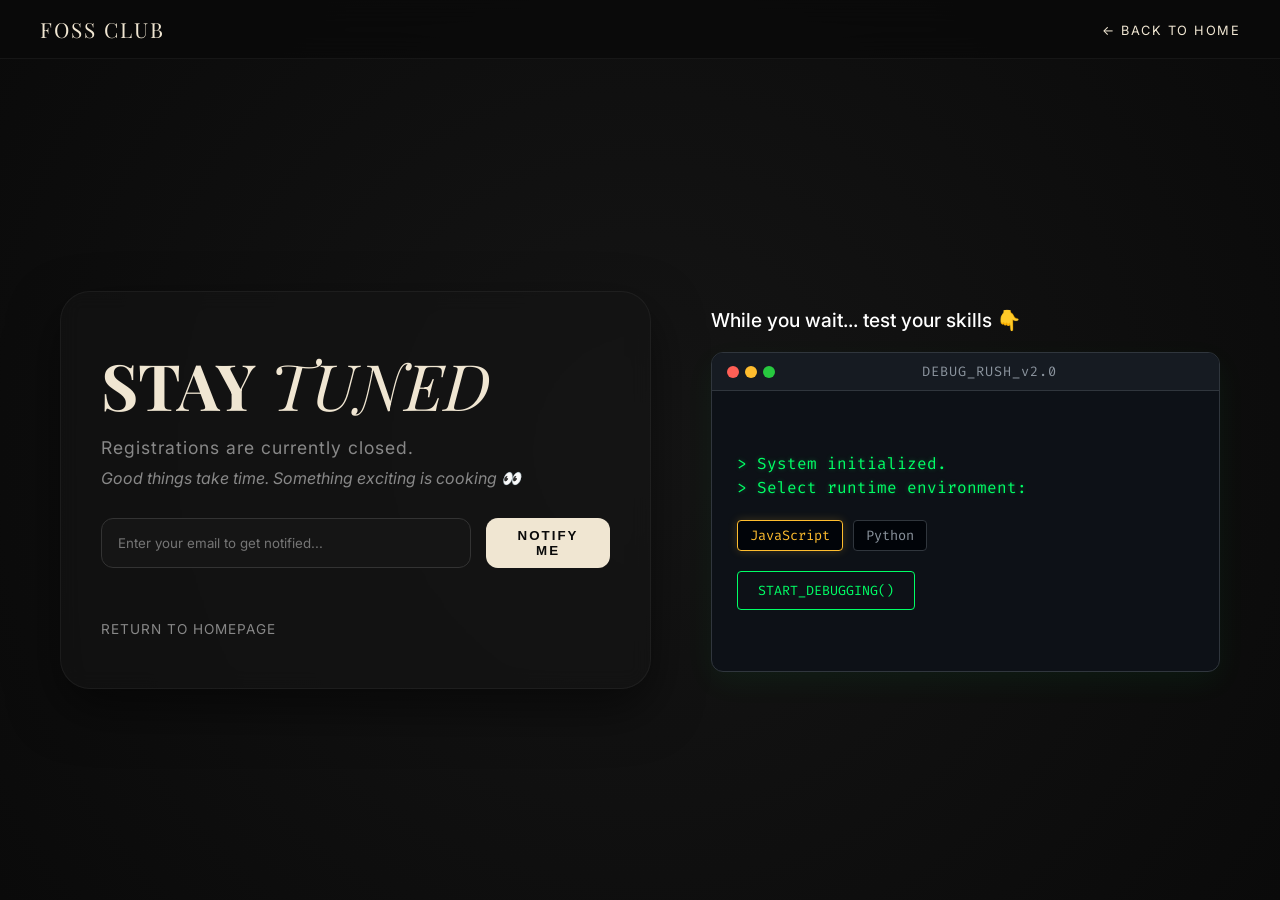
<file: register.html>
<!DOCTYPE html>
<html lang="en">
<head>
    <meta charset="UTF-8">
    <meta name="viewport" content="width=device-width, initial-scale=1.0">
    <title>FOSS Club | Registrations</title>
    
    <link rel="stylesheet" href="style.css">
    <link href="https://fonts.googleapis.com/css2?family=Playfair+Display:ital,wght@0,700;1,700&family=Inter:wght@300;400;500;600&family=Fira+Code:wght@400;500&display=swap" rel="stylesheet">

    <style>
        /* --- NEW LAYOUT & GAME STYLES --- */
        :root {
            --neon-green: #00ff66;
            --neon-blue: #00e5ff;
            --neon-yellow: #ffbd2e;
            --neon-red: #ff3366;
            --term-bg: #0d1117;
            --term-border: #30363d;
        }

        /* Two Column Layout */
        .split-container {
            display: flex;
            flex-wrap: wrap;
            gap: 60px;
            max-width: 1200px;
            margin: 0 auto;
            padding: 40px 20px;
            align-items: center;
        }

        .left-col, .right-col {
            flex: 1;
            min-width: 320px;
        }

        /* Left Column Adjustments */
        .wait-text {
            font-size: 1rem;
            color: #888;
            margin-bottom: 30px;
            font-style: italic;
        }

        .left-col .premium-form {
            margin-bottom: 20px;
        }

        /* Right Column - Game UI */
        .game-heading {
            font-family: 'Inter', sans-serif;
            font-size: 1.2rem;
            font-weight: 500;
            margin-bottom: 20px;
            color: #fff;
        }

        .terminal {
            background: var(--term-bg);
            border: 1px solid var(--term-border);
            border-radius: 12px;
            overflow: hidden;
            box-shadow: 0 10px 30px rgba(0, 255, 102, 0.05);
            font-family: 'Fira Code', monospace;
            color: #c9d1d9;
            transition: box-shadow 0.3s ease;
        }

        .terminal:hover {
            box-shadow: 0 10px 40px rgba(0, 255, 102, 0.15);
        }

        .terminal-header {
            background: #161b22;
            padding: 10px 15px;
            display: flex;
            align-items: center;
            border-bottom: 1px solid var(--term-border);
        }

        .dots {
            display: flex;
            gap: 6px;
        }

        .dot {
            width: 12px;
            height: 12px;
            border-radius: 50%;
        }
        .dot.red { background: #ff5f56; }
        .dot.yellow { background: #ffbd2e; }
        .dot.green { background: #27c93f; }

        .term-title {
            margin: 0 auto;
            font-size: 0.85rem;
            color: #8b949e;
            letter-spacing: 1px;
        }

        .terminal-body {
            padding: 25px;
            min-height: 280px;
            display: flex;
            flex-direction: column;
            justify-content: center;
        }

        .sys-msg {
            color: var(--neon-green);
            margin-bottom: 20px;
            text-shadow: 0 0 5px rgba(0, 255, 102, 0.3);
            line-height: 1.5;
        }

        /* Language Selector */
        .lang-selector {
            display: flex;
            gap: 10px;
            margin-bottom: 20px;
        }

        .lang-btn {
            background: #010409;
            color: #8b949e;
            border: 1px solid var(--term-border);
            padding: 6px 12px;
            font-family: 'Fira Code', monospace;
            font-size: 0.85rem;
            cursor: pointer;
            border-radius: 4px;
            transition: all 0.2s ease;
        }

        .lang-btn:hover {
            border-color: #8b949e;
        }

        .lang-btn.active[data-lang="js"] {
            color: var(--neon-yellow);
            border-color: var(--neon-yellow);
            box-shadow: 0 0 10px rgba(255, 189, 46, 0.2);
        }

        .lang-btn.active[data-lang="python"] {
            color: var(--neon-blue);
            border-color: var(--neon-blue);
            box-shadow: 0 0 10px rgba(0, 229, 255, 0.2);
        }

        .terminal-btn {
            background: transparent;
            color: var(--neon-green);
            border: 1px solid var(--neon-green);
            padding: 10px 20px;
            font-family: 'Fira Code', monospace;
            cursor: pointer;
            border-radius: 4px;
            transition: all 0.2s ease;
            text-transform: uppercase;
            align-self: flex-start;
        }

        .terminal-btn:hover {
            background: rgba(0, 255, 102, 0.1);
            box-shadow: 0 0 15px rgba(0, 255, 102, 0.4);
        }

        /* Active Game Styles */
        .stats-bar {
            display: flex;
            justify-content: space-between;
            font-size: 0.9rem;
            margin-bottom: 15px;
            color: #8b949e;
        }

        .timer { color: var(--neon-red); }
        .score { color: var(--neon-green); }

        .code-snippet {
            background: #010409;
            padding: 15px;
            border-radius: 6px;
            margin-bottom: 15px;
            white-space: pre-wrap;
            font-size: 0.95rem;
            border: 1px solid #30363d;
            line-height: 1.4;
        }

        .input-group {
            display: flex;
            align-items: center;
            gap: 10px;
        }

        .prompt-arrow {
            color: var(--neon-green);
            font-weight: 500;
            width: 35px; /* Keeps input aligned when prefix changes */
        }

        .term-input {
            background: transparent;
            border: none;
            color: #fff;
            font-family: 'Fira Code', monospace;
            font-size: 1rem;
            flex: 1;
            outline: none;
            border-bottom: 1px solid transparent;
            transition: border-color 0.2s;
        }

        .term-input:focus {
            border-bottom: 1px solid var(--neon-green);
        }

        .hidden {
            display: none !important;
        }

        .crash-text {
            color: var(--neon-red);
            font-size: 1.5rem;
            text-shadow: 0 0 10px rgba(255, 51, 102, 0.5);
            margin-bottom: 10px;
        }

        @media (max-width: 768px) {
            .split-container {
                flex-direction: column;
                gap: 40px;
            }
            .left-col {
                text-align: center;
            }
            .waitlist-row {
                justify-content: center;
            }
        }
    </style>
</head>
<body>

    <header class="main-header">
        <div class="header-container">
            <div class="logo">
                <a href="index.html">FOSS CLUB</a>
            </div>
            <nav class="nav-links">
                <a href="index.html" class="nav-item">← Back to Home</a>
            </nav>
        </div>
    </header>

    <section class="register-wrapper">
        <div class="split-container">
            
            <div class="left-col register-card">
                <h1 class="premium-title" style="font-size: 4rem;">STAY <span class="italic">TUNED</span></h1>
                <p class="subtitle" style="margin-bottom: 10px; font-size: 1.1rem;">Registrations are currently closed.</p>
                <p class="wait-text">Good things take time. Something exciting is cooking 👀</p>

                <form action="https://formspree.io/f/maqlblrb" method="POST" class="premium-form waitlist-form">
                    <div class="waitlist-row">
                        <input type="email" name="waitlist_email" placeholder="Enter your email to get notified..." required>
                        <button type="submit" class="btn-submit">NOTIFY ME</button>
                    </div>
                </form>

                <a href="index.html" class="back-link">Return to Homepage</a>
            </div>

            <div class="right-col">
                <h3 class="game-heading">While you wait... test your skills 👇</h3>
                
                <div class="terminal">
                    <div class="terminal-header">
                        <div class="dots">
                            <span class="dot red"></span>
                            <span class="dot yellow"></span>
                            <span class="dot green"></span>
                        </div>
                        <span class="term-title">DEBUG_RUSH_v2.0</span>
                    </div>

                    <div class="terminal-body">
                        <div id="screen-start">
                            <p class="sys-msg">> System initialized.<br>> Select runtime environment:</p>
                            
                            <div class="lang-selector">
                                <button class="lang-btn active" data-lang="js">JavaScript</button>
                                <button class="lang-btn" data-lang="python">Python</button>
                            </div>

                            <button class="terminal-btn" onclick="startGame()">START_DEBUGGING()</button>
                        </div>

                        <div id="screen-game" class="hidden">
                            <div class="stats-bar">
                                <span>SCORE: <span class="score" id="score-display">0</span></span>
                                <span>TIME: <span class="timer" id="time-display">10.0</span>s</span>
                            </div>
                            <div class="code-snippet" id="code-display"></div>
                            <div class="input-group">
                                <span class="prompt-arrow" id="prompt-symbol">~/$</span>
                                <input type="text" class="term-input" id="bug-input" placeholder="type the fix..." autocomplete="off" spellcheck="false">
                            </div>
                        </div>

                        <div id="screen-end" class="hidden">
                            <h2 class="crash-text" id="end-title">SYSTEM CRASHED</h2>
                            <p style="margin-bottom: 20px;">Final Score: <span class="score" id="final-score">0</span></p>
                            <button class="terminal-btn" onclick="resetToStart()">REBOOT_SYSTEM()</button>
                        </div>
                    </div>
                </div>
            </div>

        </div>
    </section>

    <script>
        const bugDatabase = {
            js: [
                { code: "console.log('Hello World' \n// Missing character at the end?", answers: [")", ");"] },
                { code: "let arr = [1, 2, 3];\nconsole.log(arr.lenght);\n// Typo in property?", answers: ["length"] },
                { code: "for (let i = 0 i < 10; i++) {\n// Missing character after 0?", answers: [";"] },
                { code: "const doc = document.getElementByID('app');\n// Fix the capitalization typo", answers: ["getElementById", "Id"] },
                { code: "function add(a, b) {\n  return a + b\n// Missing closing bracket?", answers: ["}"] },
                { code: "let x = '5' + 5;\n// What does x evaluate to?", answers: ["55", "'55'", "\"55\""] },
                { code: "if (x = 10) { \n// Should be comparison, not assignment", answers: ["==", "==="] },
                { code: "while (true) \n// This causes an infinite...", answers: ["loop"] }
            ],
            python: [
                { code: "print('Hello World' \n# Missing character at the end?", answers: [")"] },
                { code: "def add(a, b)\n    return a + b\n# Missing syntax after parameters?", answers: [":"] },
                { code: "my_list = [1, 2, 3]\nmy_list.push(4)\n# Incorrect method to add to list?", answers: ["append"] },
                { code: "if x = 10:\n    print('ten')\n# Assignment instead of comparison?", answers: ["=="] },
                { code: "for i in range(10)\n    print(i)\n# Missing character?", answers: [":"] },
                { code: "import Math\n# Fix the capitalization typo", answers: ["math"] },
                { code: "print(len(12345))\n# Trying to get length of an integer raises a...", answers: ["TypeError", "error"] },
                { code: "while True \n# Missing syntax?", answers: [":"] }
            ]
        };

        let currentLang = 'js';
        let currentBugIndex = 0;
        let score = 0;
        let timeLeft = 10.0;
        let timerInterval;

        const screens = {
            start: document.getElementById('screen-start'),
            game: document.getElementById('screen-game'),
            end: document.getElementById('screen-end')
        };

        const ui = {
            code: document.getElementById('code-display'),
            input: document.getElementById('bug-input'),
            score: document.getElementById('score-display'),
            time: document.getElementById('time-display'),
            endTitle: document.getElementById('end-title'),
            finalScore: document.getElementById('final-score'),
            promptSymbol: document.getElementById('prompt-symbol')
        };

        // Language Selection Logic
        document.querySelectorAll('.lang-btn').forEach(btn => {
            btn.addEventListener('click', (e) => {
                document.querySelectorAll('.lang-btn').forEach(b => b.classList.remove('active'));
                e.target.classList.add('active');
                currentLang = e.target.getAttribute('data-lang');
            });
        });

        function switchScreen(screenName) {
            Object.values(screens).forEach(s => s.classList.add('hidden'));
            screens[screenName].classList.remove('hidden');
        }

        function startGame() {
            score = 0;
            ui.score.innerText = score;
            
            // Set terminal prefix based on language
            ui.promptSymbol.innerText = currentLang === 'js' ? '~/$' : '>>>';
            ui.promptSymbol.style.color = currentLang === 'js' ? 'var(--neon-yellow)' : 'var(--neon-blue)';
            ui.input.style.borderBottomColor = 'transparent';

            switchScreen('game');
            ui.input.value = '';
            ui.input.focus();
            loadRandomBug();
        }

        function loadRandomBug() {
            clearInterval(timerInterval);
            timeLeft = 10.0;
            ui.time.innerText = timeLeft.toFixed(1);
            ui.time.style.color = "var(--neon-red)";
            
            // Pick random bug from selected language pool
            const activeBugs = bugDatabase[currentLang];
            currentBugIndex = Math.floor(Math.random() * activeBugs.length);
            ui.code.innerText = activeBugs[currentBugIndex].code;
            ui.input.value = '';

            timerInterval = setInterval(() => {
                timeLeft -= 0.1;
                if (timeLeft <= 0) {
                    timeLeft = 0;
                    endGame("TIME OUT");
                }
                ui.time.innerText = timeLeft.toFixed(1);
            }, 100);
        }

        function checkAnswer(e) {
            if (e.key === 'Enter') {
                const userAnswer = ui.input.value.trim().toLowerCase();
                const activeBugs = bugDatabase[currentLang];
                const correctAnswers = activeBugs[currentBugIndex].answers.map(a => a.toLowerCase());

                if (correctAnswers.includes(userAnswer)) {
                    // Correct!
                    let speedBonus = Math.floor(timeLeft);
                    score += (10 + speedBonus);
                    ui.score.innerText = score;
                    
                    // Flash effect
                    const glowColor = currentLang === 'js' ? 'rgba(255, 189, 46, 0.2)' : 'rgba(0, 229, 255, 0.2)';
                    ui.input.style.backgroundColor = glowColor;
                    setTimeout(() => ui.input.style.backgroundColor = "transparent", 200);

                    loadRandomBug();
                } else {
                    // Wrong!
                    endGame("DEBUG FAILED");
                }
            }
        }

        function endGame(reason) {
            clearInterval(timerInterval);
            switchScreen('end');
            ui.endTitle.innerText = reason;
            ui.endTitle.style.color = reason === "TIME OUT" ? "var(--neon-yellow)" : "var(--neon-red)";
            ui.finalScore.innerText = score;
        }

        function resetToStart() {
            switchScreen('start');
        }

        // Event Listeners
        ui.input.addEventListener('keypress', checkAnswer);

        // Auto focus input when clicking game area
        screens.game.addEventListener('click', () => {
            // Slight delay ensures the click doesn't interfere with focus state
            setTimeout(() => ui.input.focus(), 10);
        });

    </script>
</body>
</html>
</file>
<file: style.css>
/* --- 1. PREMIUM RESET & VARIABLES --- */
:root {
    --bg-dark: #0a0a0a;
    --accent-cream: #f0e6d2;
    --text-dim: #888;
    --card-bg: #151515;
}

* { 
    margin: 0; 
    padding: 0; 
    box-sizing: border-box; 
}

html { 
    scroll-behavior: smooth; 
    background-color: var(--bg-dark); 
}

body { 
    background-color: var(--bg-dark); 
    color: var(--accent-cream); 
    font-family: 'Inter', sans-serif; 
    overflow-x: hidden; 
}

/* --- 2. THE STICKY HEADER (Slim profile) --- */
.main-header {
    position: fixed; 
    top: 0; 
    width: 100%; 
    z-index: 1000; 
    padding: 15px 0; 
    background: rgba(10, 10, 10, 0.85); 
    backdrop-filter: blur(15px); 
    border-bottom: 1px solid rgba(255, 255, 255, 0.05);
}

.header-container { 
    max-width: 1400px; 
    margin: 0 auto; 
    padding: 0 40px; 
    display: flex; 
    justify-content: space-between; 
    align-items: center; 
}

.logo a { 
    font-family: 'Playfair Display', serif; 
    font-size: 1.3rem; 
    letter-spacing: 2px; 
    color: var(--accent-cream); 
    text-decoration: none; 
}

.nav-links .nav-item { 
    color: var(--accent-cream); 
    text-decoration: none; 
    margin-left: 35px; 
    font-size: 0.8rem; 
    text-transform: uppercase; 
    letter-spacing: 1.5px; 
    transition: 0.3s; 
}

.nav-links .nav-item:hover { 
    opacity: 0.5; 
}

/* --- 3. HERO & BENTO WRAPPER --- */
.hero-bento-wrapper { 
    padding-top: 80px; 
    padding-bottom: 60px; 
}

.bento-grid { 
    display: grid; 
    grid-template-columns: 2.2fr 1fr; 
    gap: 20px; 
    max-width: 1400px; 
    width: 98%; 
    margin: 0 auto;
    min-height: 75vh; 
}

.card { 
    border-radius: 25px; 
    overflow: hidden; 
    position: relative; 
    background-color: var(--card-bg); 
}

.hero-main {
    background: linear-gradient(rgba(0,0,0,0.1), rgba(0,0,0,0.8)), url('https://images.unsplash.com/photo-1550745165-9bc0b252726f?q=80&w=1200');
    background-size: cover; 
    background-position: center; 
    display: flex; 
    align-items: flex-end; 
    padding: 40px; 
}

.hero-title { 
    font-family: 'Playfair Display', serif; 
    font-size: clamp(2.5rem, 7vw, 6rem); 
    line-height: 0.9; 
    margin-bottom: 25px; 
}

.italic { font-style: italic; font-weight: 400; }

.btn-primary {
    background: transparent; 
    color: var(--accent-cream); 
    border: 1px solid var(--accent-cream); 
    padding: 12px 35px;
    border-radius: 50px; 
    cursor: pointer; 
    text-transform: uppercase; 
    letter-spacing: 2px; 
    font-weight: 600;
    transition: 0.4s;
}

.btn-primary:hover { 
    background: var(--accent-cream); 
    color: var(--bg-dark); 
}

.bento-sidebar { 
    display: grid; 
    grid-template-rows: 1fr 1fr 1fr; /* Now all three are exactly equal */
    gap: 20px; 
}

.side-card img { 
    width: 100%; 
    height: 100%; 
    object-fit: cover; 
    filter: brightness(0.6); 
    transition: 0.8s; 
}

.side-card:hover img { 
    transform: scale(1.08); 
    filter: brightness(0.8); 
    cursor: pointer;
}

.card-label { 
    position: absolute; 
    bottom: 20px; 
    right: 20px; 
    background: rgba(0, 0, 0, 0.5); 
    padding: 8px 16px; 
    border-radius: 40px; 
    font-size: 0.7rem; 
    border: 1px solid rgba(255, 255, 255, 0.1); 
    backdrop-filter: blur(5px); 
}

/* --- 4. GLOBAL DRAWER LOGIC --- */
.drawer-overlay { 
    position: fixed; 
    top: 0; 
    right: -100%; 
    width: 100%; 
    height: 100%; 
    background: rgba(0,0,0,0.8); 
    z-index: 2000; 
    transition: right 0.6s cubic-bezier(0.19, 1, 0.22, 1); 
}

.drawer-overlay.active { 
    right: 0; 
}

.drawer-panel { 
    position: absolute; 
    right: 0; 
    height: 100%; 
    background: var(--bg-dark); 
    box-shadow: -20px 0 50px rgba(0,0,0,0.8);
}

.close-icon { 
    font-size: 2.5rem; 
    cursor: pointer; 
    line-height: 0.5; 
    color: var(--accent-cream); 
    transition: opacity 0.3s;
}
.close-icon:hover { opacity: 0.6; }

/* --- 5. UNIFIED DRAWER LAYOUTS (Visual Left, Content Right) --- */
#event-drawer .drawer-panel,
#about-drawer .drawer-panel,
#contact-drawer .drawer-panel {
    width: 90vw; 
    max-width: 1100px; 
    display: grid; 
    grid-template-columns: 1fr 1.2fr; 
}

.drawer-visual { 
    background-size: cover; 
    background-position: center; 
    position: relative; 
}

.visual-text { 
    position: absolute;
    bottom: 40px;
    left: 40px;
    font-family: 'Playfair Display', serif; 
    font-size: 3.5rem; 
    color: #ffffff; 
    letter-spacing: 2px;
    text-shadow: 2px 4px 10px rgba(0,0,0,0.5); 
}

.drawer-content { padding: 50px 60px; background: var(--bg-dark); overflow-y: auto; }
.drawer-top { display: flex; justify-content: space-between; align-items: center; margin-bottom: 40px; }
.drawer-heading { font-family: 'Playfair Display', serif; font-size: 3rem; margin-bottom: 40px; }

/* --- 6. EVENT MENU SPECIFICS --- */
.filter-controls { display: flex; gap: 10px; }
.filter-btn {
    background: transparent; border: 1px solid #444; color: var(--text-dim);
    padding: 6px 15px; border-radius: 20px; font-size: 0.65rem; cursor: pointer;
    text-transform: uppercase; letter-spacing: 1px; transition: 0.3s;
}
.filter-btn:hover { border-color: var(--accent-cream); color: var(--accent-cream); }
.filter-btn.active { background: var(--accent-cream); color: var(--bg-dark); border-color: var(--accent-cream); }

.event-card { 
    display: flex; align-items: center; gap: 20px; margin-bottom: 25px; 
    cursor: pointer; padding: 10px; border-radius: 12px; transition: 0.3s; 
}
.event-card:hover { background: #111; }

.event-avatar { width: 65px; height: 65px; border-radius: 50%; object-fit: cover; border: 2px solid #333; }
.item-meta { flex-grow: 1; }
.item-meta h3 { font-family: 'Playfair Display', serif; font-size: 1.1rem; display: flex; align-items: baseline; color: var(--accent-cream); }
.dot-line { flex-grow: 1; border-bottom: 1px dotted #444; margin: 0 15px; }
.price { font-family: 'Inter', sans-serif; font-size: 0.85rem; color: var(--text-dim); }
.item-meta p { font-size: 0.8rem; color: #777; margin-top: 5px; }
.arrow-icon { color: #555; font-size: 1.5rem; transition: 0.3s; }
.event-card:hover .arrow-icon { color: var(--accent-cream); transform: translateX(5px); }

/* --- 7. ABOUT US DRAWER SPECIFICS --- */
.about-section { margin-bottom: 40px; }
.about-subheading { font-family: 'Playfair Display', serif; font-size: 1.5rem; color: var(--accent-cream); margin-bottom: 15px; letter-spacing: 1px; }
.about-text { font-size: 0.9rem; color: #aaa; line-height: 1.7; }

.objectives-grid { display: grid; grid-template-columns: repeat(2, 1fr); gap: 15px; margin-top: 20px; }
.obj-box { background: #111; border: 1px solid #222; padding: 25px; border-radius: 15px; transition: 0.3s; }
.obj-box:hover { border-color: #444; transform: translateY(-3px); }
.obj-num { display: block; font-family: 'Playfair Display', serif; font-size: 2.5rem; color: var(--accent-cream); opacity: 0.4; line-height: 1; margin-bottom: 15px; }
.obj-box p { font-size: 0.85rem; color: #aaa; line-height: 1.5; }

.comparison-list { list-style: none; margin-top: 20px; border-top: 1px solid #222; }
.comparison-list li { padding: 15px 0; border-bottom: 1px solid #222; font-size: 0.85rem; color: #aaa; line-height: 1.6; }
.comparison-list li strong { font-family: 'Playfair Display', serif; color: var(--accent-cream); font-size: 1.1rem; font-weight: 400; display: block; margin-bottom: 5px; letter-spacing: 0.5px; }

/* --- 8. CONTACT DRAWER SPECIFICS --- */
.contact-header-section { margin-bottom: 30px; }
.contact-header-section .close-icon { display: block; margin-bottom: 30px; text-align: right; }
.premium-title { font-family: 'Playfair Display', serif; font-size: 2.5rem; margin-bottom: 10px; color: var(--accent-cream); }
.subtitle { color: var(--text-dim); font-size: 0.9rem; letter-spacing: 1px; }

.premium-form { display: flex; flex-direction: column; gap: 20px; }
.form-row { display: grid; grid-template-columns: 1fr 1fr; gap: 20px; } 

input, textarea { 
    background: #151515; border: 1px solid #333; padding: 16px; border-radius: 12px; 
    color: #fff; width: 100%; font-family: inherit; transition: 0.3s; 
}
input:focus, textarea:focus { outline: none; border-color: var(--accent-cream); box-shadow: 0 0 10px rgba(240, 230, 210, 0.1); }

.btn-submit { 
    background: var(--accent-cream); color: var(--bg-dark); border: none; padding: 18px; 
    border-radius: 12px; font-weight: 600; text-transform: uppercase; letter-spacing: 2px; 
    cursor: pointer; transition: 0.3s; margin-top: 10px;
}
.btn-submit:hover { transform: translateY(-3px); background: #fff; }

.form-microcopy { text-align: center; font-size: 0.75rem; color: #666; margin-top: -10px; margin-bottom: 20px; }

.contact-extras { margin-top: 40px; padding-top: 40px; border-top: 1px solid rgba(255, 255, 255, 0.05); display: grid; grid-template-columns: 1fr 1fr; gap: 30px; }
.extra-block h3 { font-family: 'Playfair Display', serif; font-size: 1.1rem; color: var(--accent-cream); margin-bottom: 15px; letter-spacing: 1px; }
.extra-block p, .extra-block p a { font-size: 0.85rem; color: var(--text-dim); margin-bottom: 8px; text-decoration: none; transition: 0.3s; }
.extra-block p a:hover { color: var(--accent-cream); }
.social-links { display: flex; flex-direction: column; gap: 8px; }
.social-links a { font-size: 0.85rem; color: var(--text-dim); text-decoration: none; transition: 0.3s ease; width: fit-content; }
.social-links a:hover { color: var(--accent-cream); transform: translateX(5px); }

/* --- 9. FOOTER --- */
.main-footer { padding: 40px; text-align: center; font-size: 0.8rem; color: var(--text-dim); border-top: 1px solid rgba(255, 255, 255, 0.05); }

/* --- 10. RESPONSIVENESS --- */
@media (max-width: 1024px) {
    .bento-grid { grid-template-columns: 1fr; min-height: auto; }
    .hero-main { height: 400px; }
    .bento-sidebar { grid-template-rows: auto; grid-template-columns: repeat(3, 1fr); height: 220px; }
    #event-drawer .drawer-panel, #about-drawer .drawer-panel, #contact-drawer .drawer-panel { grid-template-columns: 1fr; }
    .drawer-visual { display: none; }
}

@media (max-width: 768px) {
    .header-container { padding: 0 20px; }
    .nav-links { display: none; }
    .hero-title { font-size: 3rem; }
    .bento-sidebar { grid-template-columns: 1fr; height: auto; }
    .drawer-content { padding: 30px; }
    .visual-text { font-size: 2.5rem; bottom: 20px; left: 20px; }
    .objectives-grid { grid-template-columns: 1fr; } 
    .form-row { grid-template-columns: 1fr; }
    .contact-extras { grid-template-columns: 1fr; gap: 20px; padding-top: 30px; margin-top: 30px; }
}
/* --- 11. REGISTRATION / WAITLIST PAGE SPECIFICS --- */
/* --- 11. REGISTRATION / WAITLIST & GAME SPECIFICS --- */

.register-wrapper {
    min-height: 100vh;
    display: flex;
    align-items: center;
    justify-content: center;
    padding: 100px 20px 20px 20px;
    background: radial-gradient(circle at center, #151515 0%, var(--bg-dark) 100%);
    
    /* Game Variables scoped to this section */
    --neon-green: #00ff66;
    --neon-blue: #00e5ff;
    --neon-yellow: #ffbd2e;
    --neon-red: #ff3366;
    --term-bg: #0d1117;
    --term-border: #30363d;
}

/* Two Column Layout */
.split-container {
    display: flex;
    flex-wrap: wrap;
    gap: 60px;
    max-width: 1200px;
    width: 100%;
    margin: 0 auto;
    align-items: center;
}

.left-col, .right-col {
    flex: 1;
    min-width: 320px;
}

/* Left Column Adjustments (The Waitlist Card) */
.left-col.register-card {
    text-align: left;
    padding: 50px 40px;
    background: rgba(20, 20, 20, 0.6);
    border: 1px solid rgba(255, 255, 255, 0.05);
    border-radius: 30px;
    backdrop-filter: blur(10px);
    box-shadow: 0 20px 50px rgba(0,0,0,0.5);
}

.wait-text {
    font-size: 1rem;
    color: var(--text-dim);
    margin-bottom: 30px;
    font-style: italic;
}

.waitlist-row {
    display: flex;
    gap: 15px;
    margin-bottom: 30px;
}

.waitlist-row input {
    flex-grow: 1;
    margin: 0; 
}

.waitlist-row .btn-submit {
    margin-top: 0; 
    padding: 0 30px;
}

.back-link {
    color: var(--text-dim);
    text-decoration: none;
    font-size: 0.85rem;
    text-transform: uppercase;
    letter-spacing: 1px;
    transition: 0.3s;
    border-bottom: 1px solid transparent;
    display: inline-block;
}

.back-link:hover {
    color: var(--accent-cream);
    border-bottom: 1px solid var(--accent-cream);
}

/* Right Column - Game UI */
.game-heading {
    font-family: 'Inter', sans-serif;
    font-size: 1.2rem;
    font-weight: 500;
    margin-bottom: 20px;
    color: #fff;
}

.terminal {
    background: var(--term-bg);
    border: 1px solid var(--term-border);
    border-radius: 12px;
    overflow: hidden;
    box-shadow: 0 10px 30px rgba(0, 255, 102, 0.05);
    font-family: 'Fira Code', monospace;
    color: #c9d1d9;
    transition: box-shadow 0.3s ease;
}

.terminal:hover {
    box-shadow: 0 10px 40px rgba(0, 255, 102, 0.15);
}

.terminal-header {
    background: #161b22;
    padding: 10px 15px;
    display: flex;
    align-items: center;
    border-bottom: 1px solid var(--term-border);
}

.dots { display: flex; gap: 6px; }
.dot { width: 12px; height: 12px; border-radius: 50%; }
.dot.red { background: #ff5f56; }
.dot.yellow { background: #ffbd2e; }
.dot.green { background: #27c93f; }

.term-title {
    margin: 0 auto;
    font-size: 0.85rem;
    color: #8b949e;
    letter-spacing: 1px;
}

.terminal-body {
    padding: 25px;
    min-height: 280px;
    display: flex;
    flex-direction: column;
    justify-content: center;
}

.sys-msg {
    color: var(--neon-green);
    margin-bottom: 20px;
    text-shadow: 0 0 5px rgba(0, 255, 102, 0.3);
    line-height: 1.5;
}

/* Language Selector */
.lang-selector {
    display: flex;
    gap: 10px;
    margin-bottom: 20px;
}

.lang-btn {
    background: #010409;
    color: #8b949e;
    border: 1px solid var(--term-border);
    padding: 6px 12px;
    font-family: 'Fira Code', monospace;
    font-size: 0.85rem;
    cursor: pointer;
    border-radius: 4px;
    transition: all 0.2s ease;
}

.lang-btn:hover { border-color: #8b949e; }

.lang-btn.active[data-lang="js"] {
    color: var(--neon-yellow);
    border-color: var(--neon-yellow);
    box-shadow: 0 0 10px rgba(255, 189, 46, 0.2);
}

.lang-btn.active[data-lang="python"] {
    color: var(--neon-blue);
    border-color: var(--neon-blue);
    box-shadow: 0 0 10px rgba(0, 229, 255, 0.2);
}

.terminal-btn {
    background: transparent;
    color: var(--neon-green);
    border: 1px solid var(--neon-green);
    padding: 10px 20px;
    font-family: 'Fira Code', monospace;
    cursor: pointer;
    border-radius: 4px;
    transition: all 0.2s ease;
    text-transform: uppercase;
    align-self: flex-start;
}

.terminal-btn:hover {
    background: rgba(0, 255, 102, 0.1);
    box-shadow: 0 0 15px rgba(0, 255, 102, 0.4);
}

/* Active Game Styles */
.stats-bar {
    display: flex;
    justify-content: space-between;
    font-size: 0.9rem;
    margin-bottom: 15px;
    color: #8b949e;
}

.timer { color: var(--neon-red); }
.score { color: var(--neon-green); }

.code-snippet {
    background: #010409;
    padding: 15px;
    border-radius: 6px;
    margin-bottom: 15px;
    white-space: pre-wrap;
    font-size: 0.95rem;
    border: 1px solid var(--term-border);
    line-height: 1.4;
}

.input-group {
    display: flex;
    align-items: center;
    gap: 10px;
}

.prompt-arrow {
    color: var(--neon-green);
    font-weight: 500;
    width: 35px;
}

.term-input {
    background: transparent;
    border: none;
    color: #fff;
    font-family: 'Fira Code', monospace;
    font-size: 1rem;
    flex: 1;
    outline: none;
    border-bottom: 1px solid transparent;
    transition: border-color 0.2s;
}

.term-input:focus {
    border-bottom: 1px solid var(--neon-green);
}

.hidden { display: none !important; }

.crash-text {
    color: var(--neon-red);
    font-size: 1.5rem;
    text-shadow: 0 0 10px rgba(255, 51, 102, 0.5);
    margin-bottom: 10px;
}

/* Mobile Adjustments for Waitlist / Game Page */
@media (max-width: 900px) {
    .split-container {
        flex-direction: column;
        gap: 40px;
    }
    .left-col.register-card {
        text-align: center;
        padding: 40px 20px;
    }
    .waitlist-row {
        flex-direction: column;
        justify-content: center;
    }
    .waitlist-row .btn-submit { 
        padding: 18px; 
    }
    .game-heading {
        text-align: center;
    }
}
</file>
